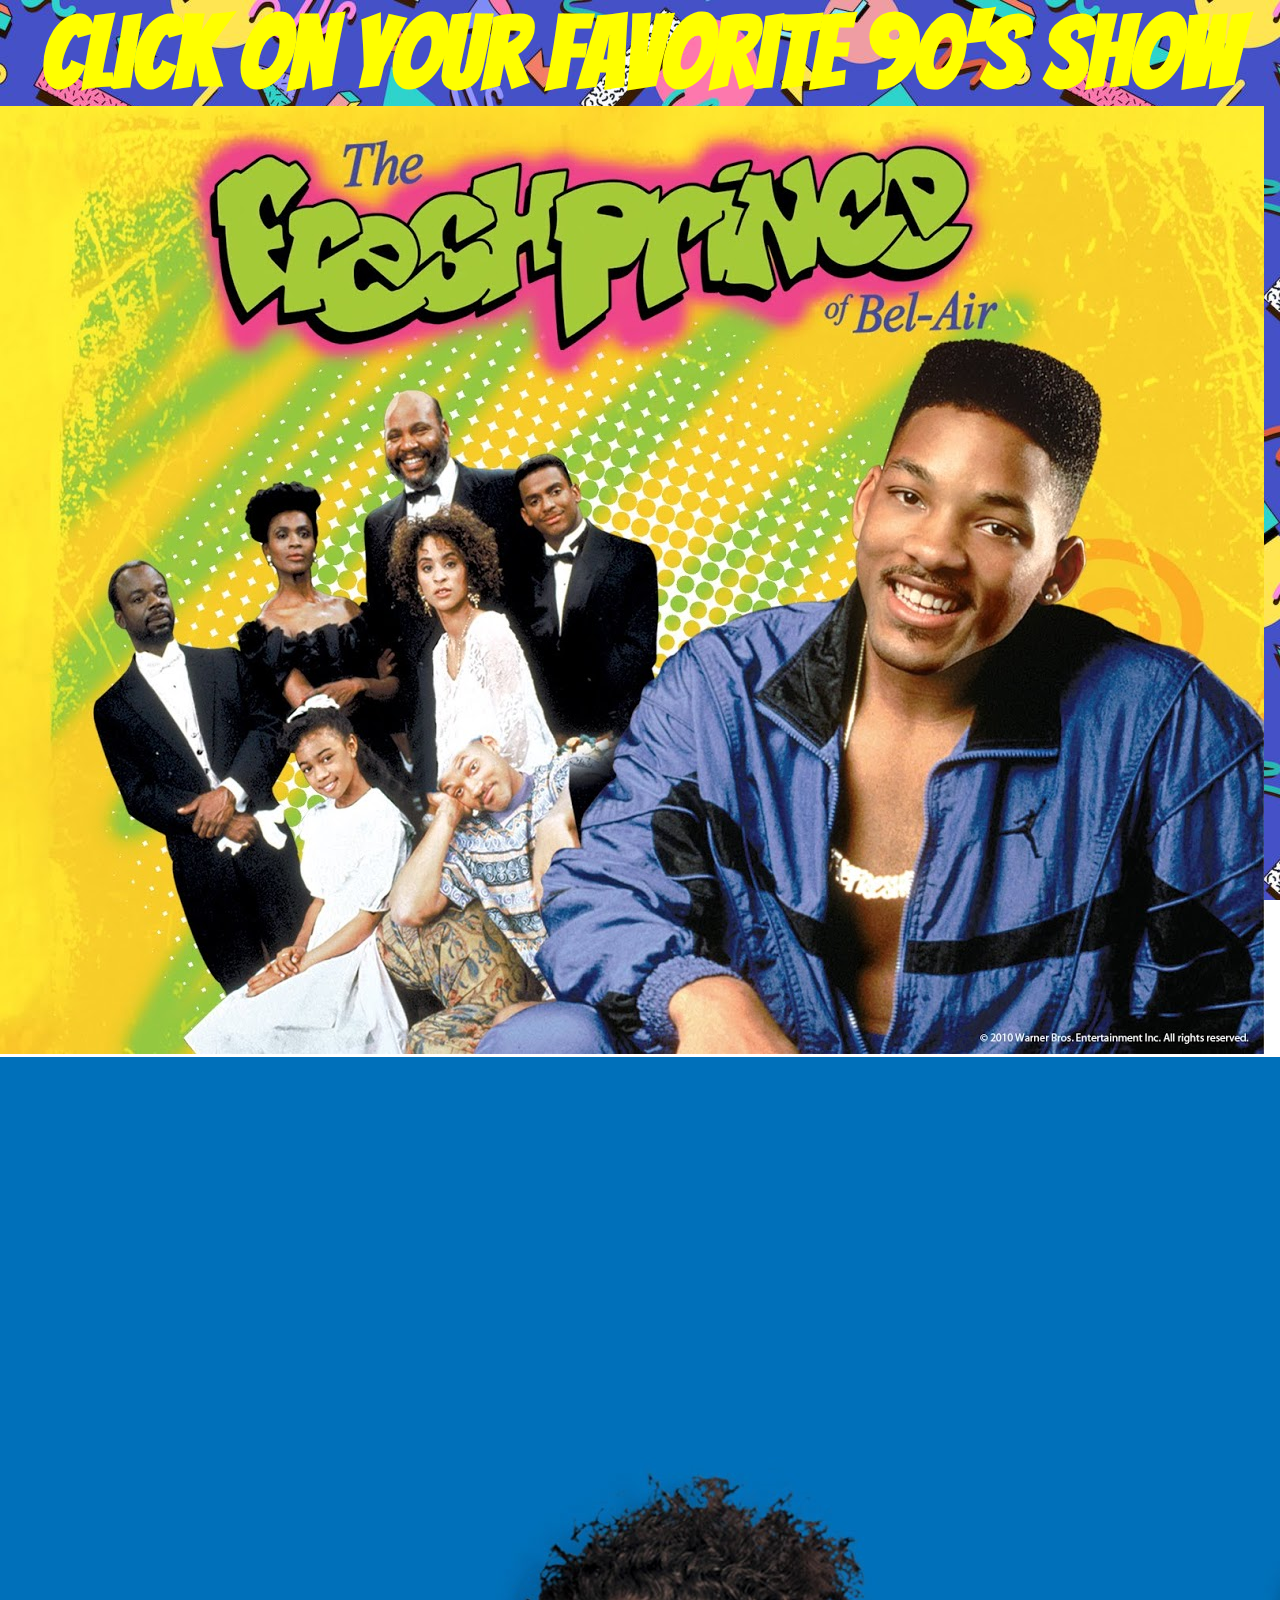
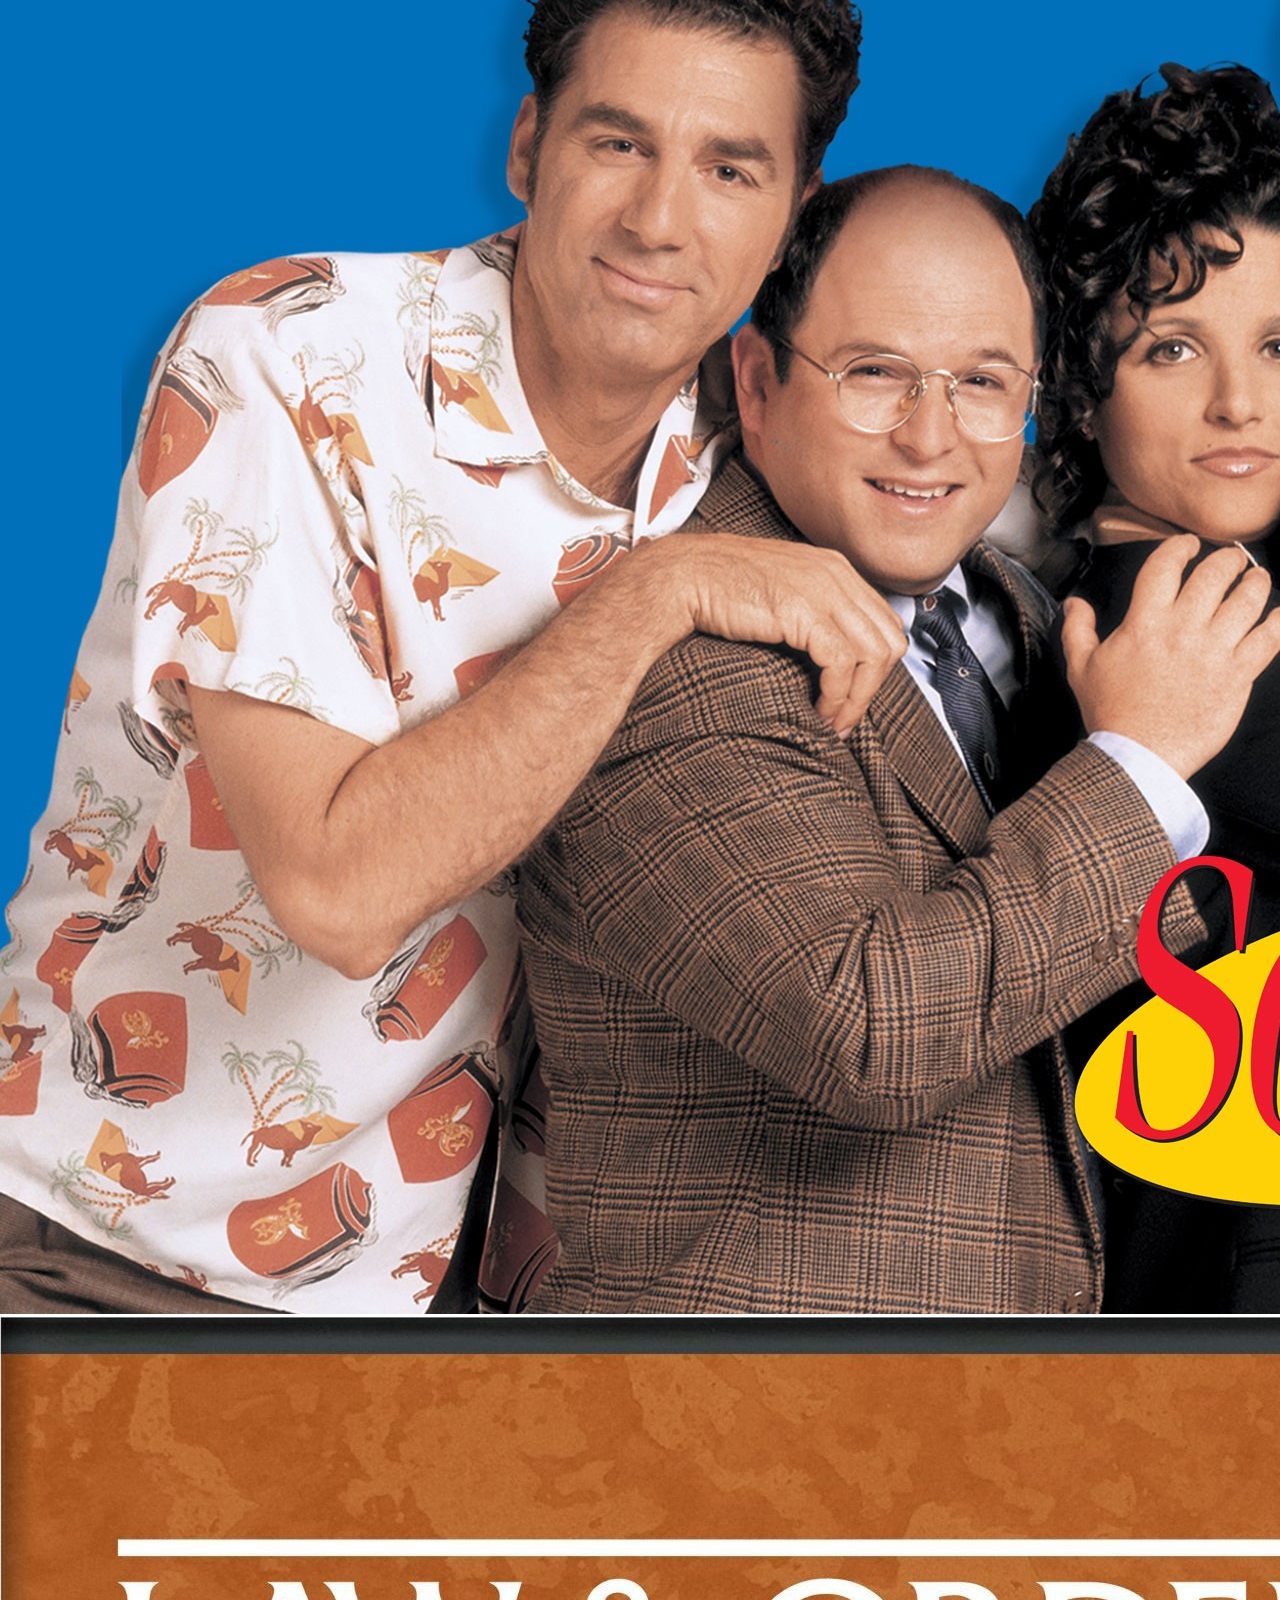
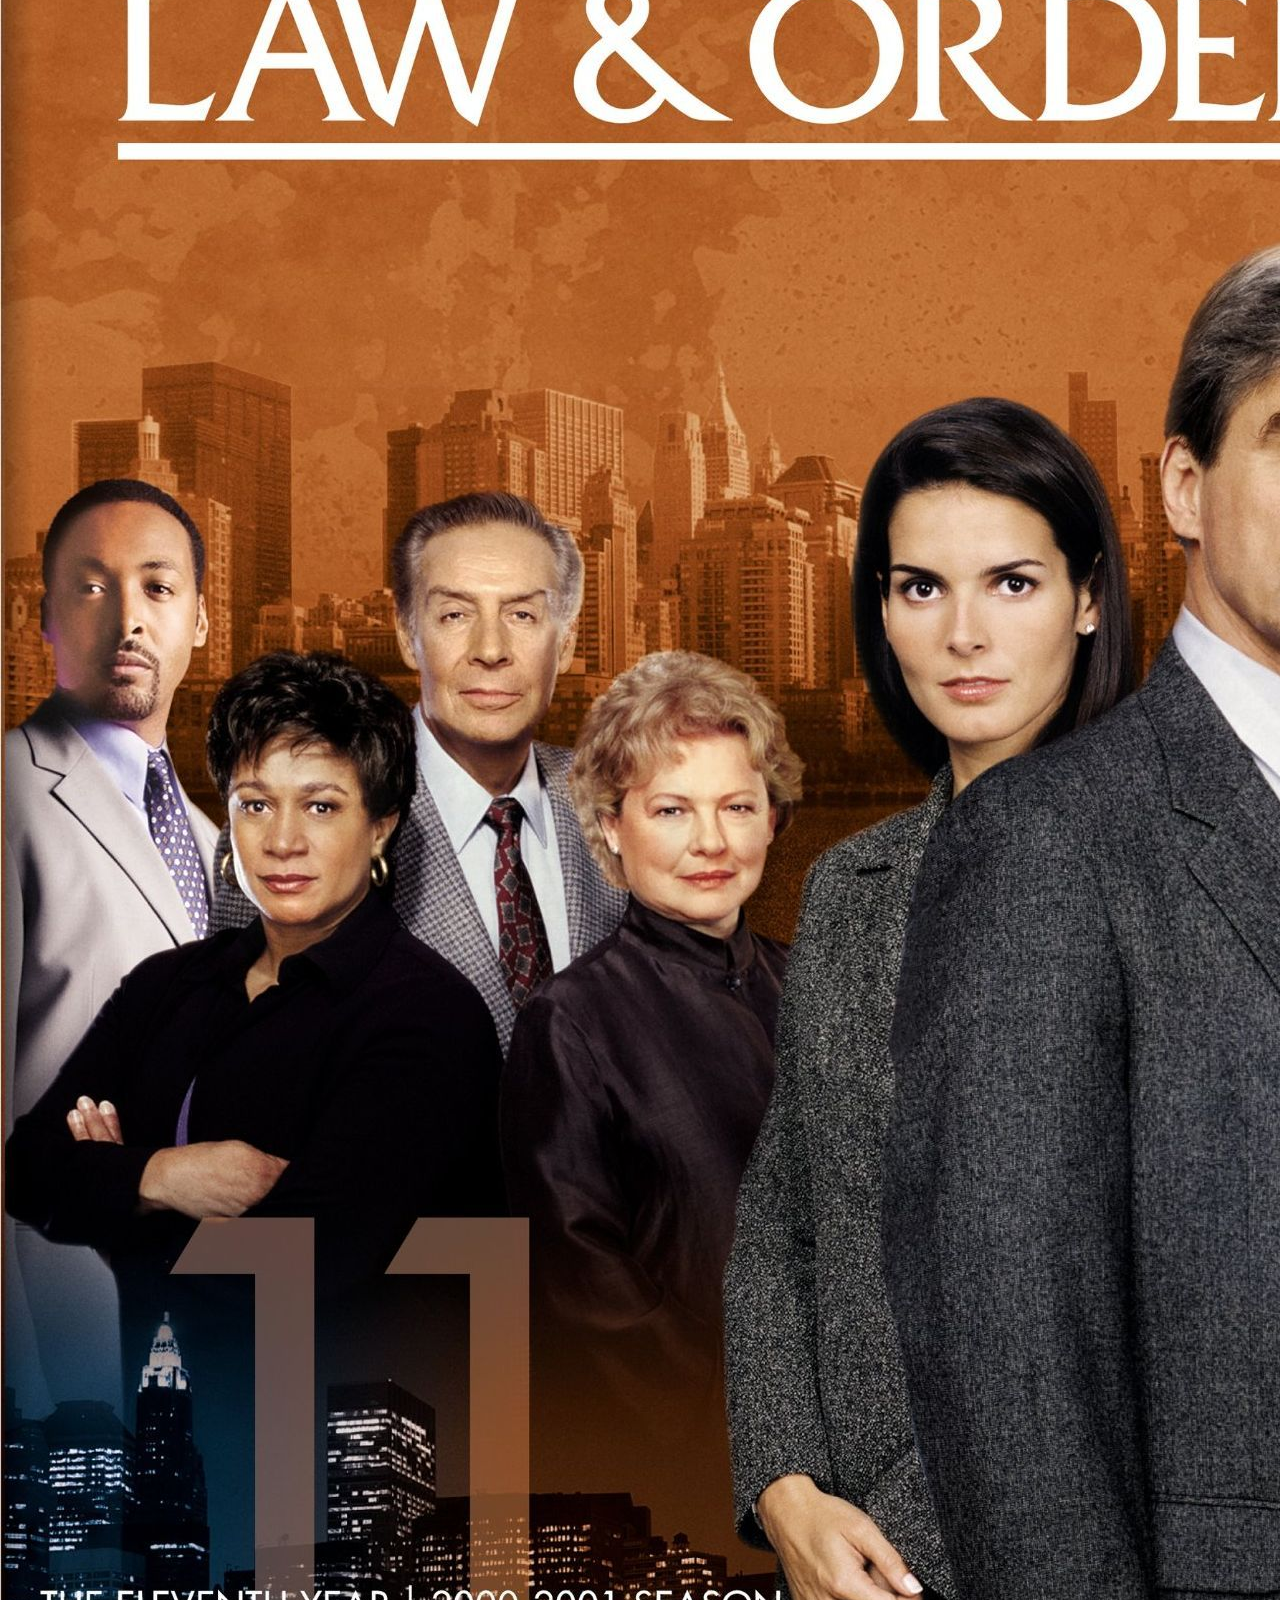
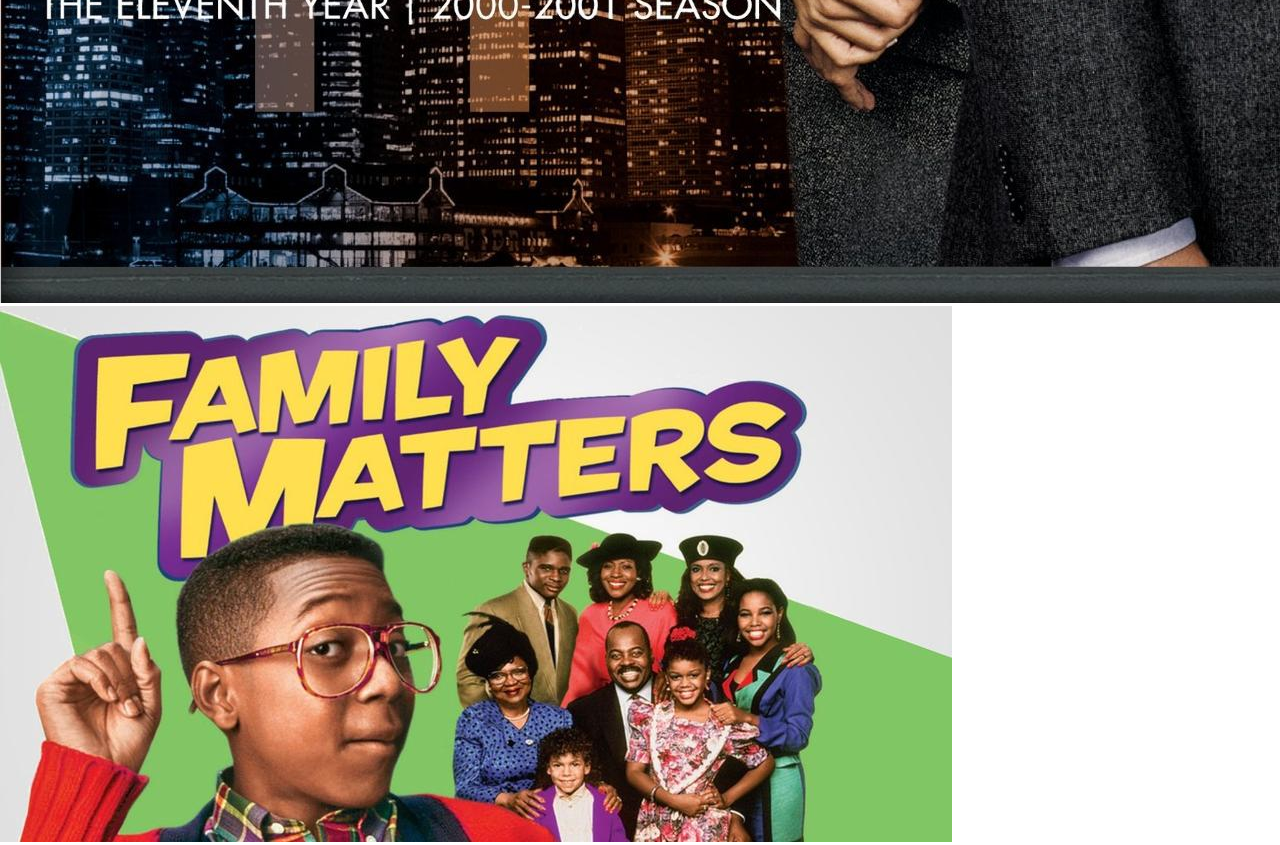
<file: index.html>
<!DOCTYPE html>
<html lang="en">
<head>
    <meta charset="UTF-8">
    <link rel="stylesheet" href="style.css">
    <link href="https://fonts.googleapis.com/css2?family=Bangers&family=Permanent+Marker&display=swap" rel="stylesheet">
    <title>Document</title>
</head>
    <body>
        <main>
            <Div><h1>Click on your favorite 90's show </h1></Div>
            <div class="show-cover" id="prince"> <a href="prince.html"><img src="./images/fresh-prince-of-bel-air-cover.jpg" alt=""></a></div>
            <div class="show-cover" id="seinfeld"> <a href="seinfeld.html"><img src="./images/seinfeld-cover.jpg" alt=""></a></div>
            <div class="show-cover" id="law"> <a href="law.html"><img src="./images/law-and-order-cover.jpg" alt=""></a></div>
            <div class="show-cover" id="family"> <a href="family.html"><img src="./images/family-matters-cover.jpg" alt=""></a></div>
        </main>
    
    </body>
</html>
</file>
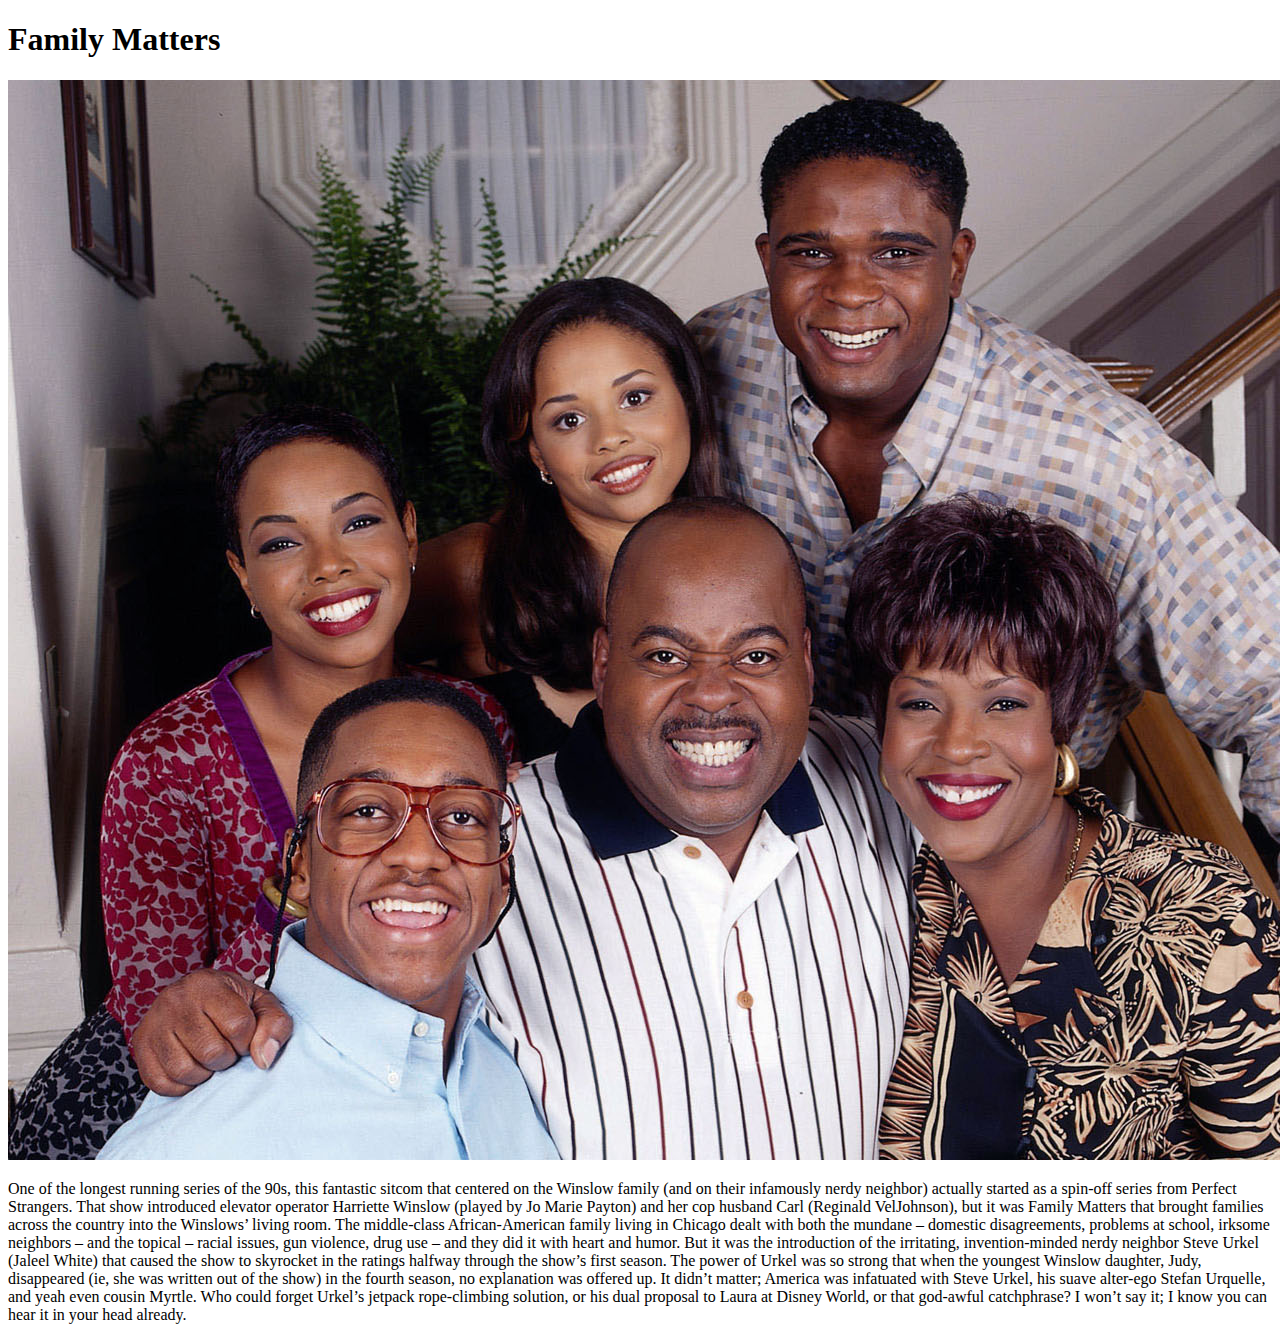
<file: family.html>
<!DOCTYPE html>
<html lang="en">

<head>
    <meta charset="UTF-8">
    <title>Family Matters</title>
</head>

<body>
    <main>
        <h1>Family Matters</h1>
        <div id='picture'><img src="./images/family-matters.jpg" alt="Picture of cast"></div>
        <p>One of the longest running series of the 90s, this fantastic sitcom that centered on the Winslow family (and
            on their infamously nerdy neighbor) actually started as a spin-off series from Perfect Strangers. That show
            introduced elevator operator Harriette Winslow (played by Jo Marie Payton) and her cop husband Carl
            (Reginald VelJohnson), but it was Family Matters that brought families across the country into the Winslows’
            living room. The middle-class African-American family living in Chicago dealt with both the mundane –
            domestic disagreements, problems at school, irksome neighbors – and the topical – racial issues, gun
            violence, drug use – and they did it with heart and humor.
            But it was the introduction of the irritating, invention-minded nerdy neighbor Steve Urkel (Jaleel White)
            that caused the show to skyrocket in the ratings halfway through the show’s first season. The power of Urkel
            was so strong that when the youngest Winslow daughter, Judy, disappeared (ie, she was written out of the
            show) in the fourth season, no explanation was offered up. It didn’t matter; America was infatuated with
            Steve Urkel, his suave alter-ego Stefan Urquelle, and yeah even cousin Myrtle. Who could forget Urkel’s
            jetpack rope-climbing solution, or his dual proposal to Laura at Disney World, or that god-awful
            catchphrase? I won’t say it; I know you can hear it in your head already. </p>
    </main>
</body>

</html>
</file>
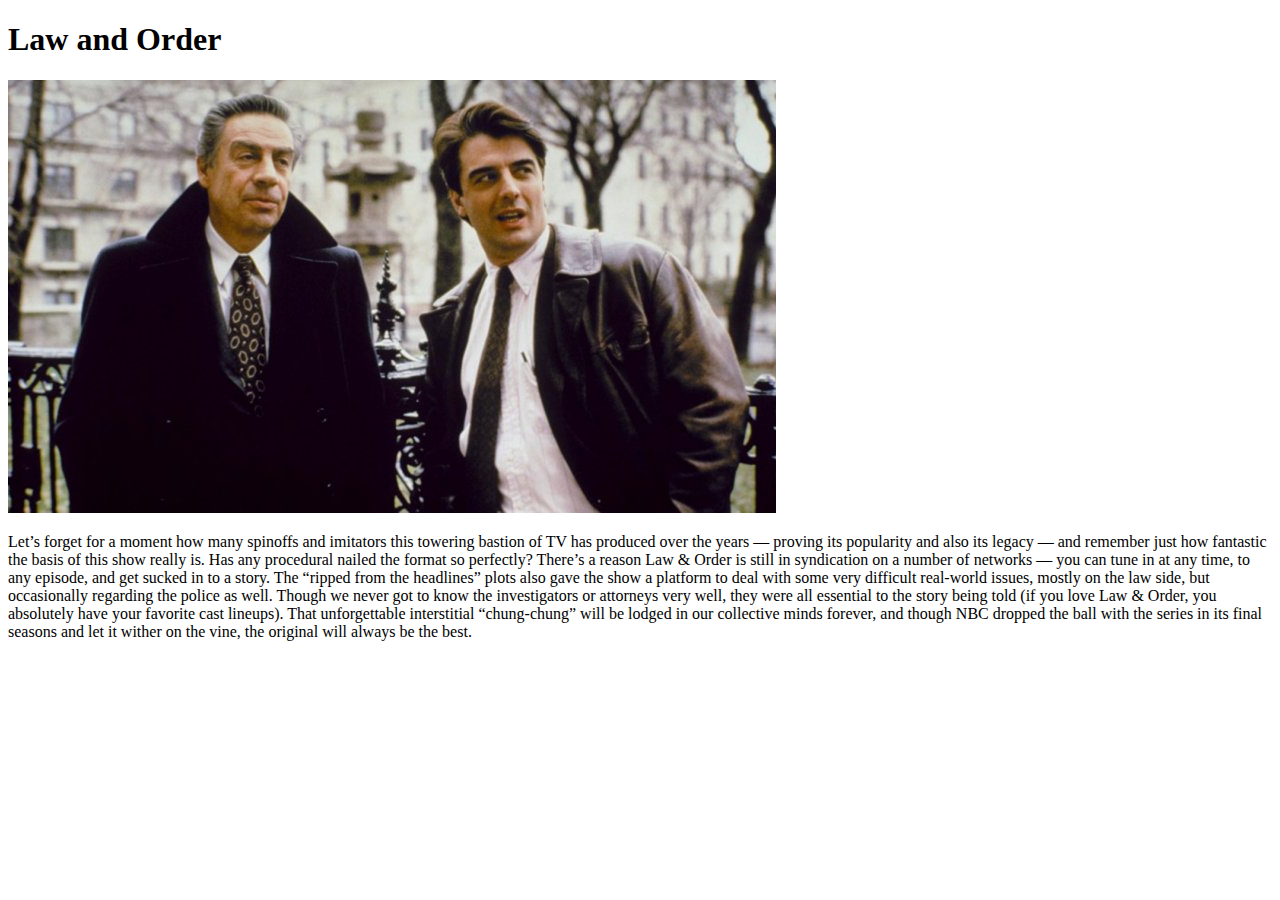
<file: law.html>
<!DOCTYPE html>
<html lang="en">

<head>
    <meta charset="UTF-8">
    <title>Law and Order</title>
</head>

<body>
    <main>
        <h1>Law and Order</h1>
        <div id='picture'><img src="./images/law-and-order.jpg" alt="Picture of cast"></div>
        <p>Let’s forget for a moment how many spinoffs and imitators this towering bastion of TV has produced over the
            years — proving its popularity and also its legacy — and remember just how fantastic the basis of this show
            really is. Has any procedural nailed the format so perfectly? There’s a reason Law & Order is still in
            syndication on a number of networks — you can tune in at any time, to any episode, and get sucked in to a
            story. The “ripped from the headlines” plots also gave the show a platform to deal with some very difficult
            real-world issues, mostly on the law side, but occasionally regarding the police as well.
            Though we never got to know the investigators or attorneys very well, they were all essential to the story
            being told (if you love Law & Order, you absolutely have your favorite cast lineups). That unforgettable
            interstitial “chung-chung” will be lodged in our collective minds forever, and though NBC dropped the ball
            with the series in its final seasons and let it wither on the vine, the original will always be the best. 
</p>
    </main>
</body>

</html>
</file>
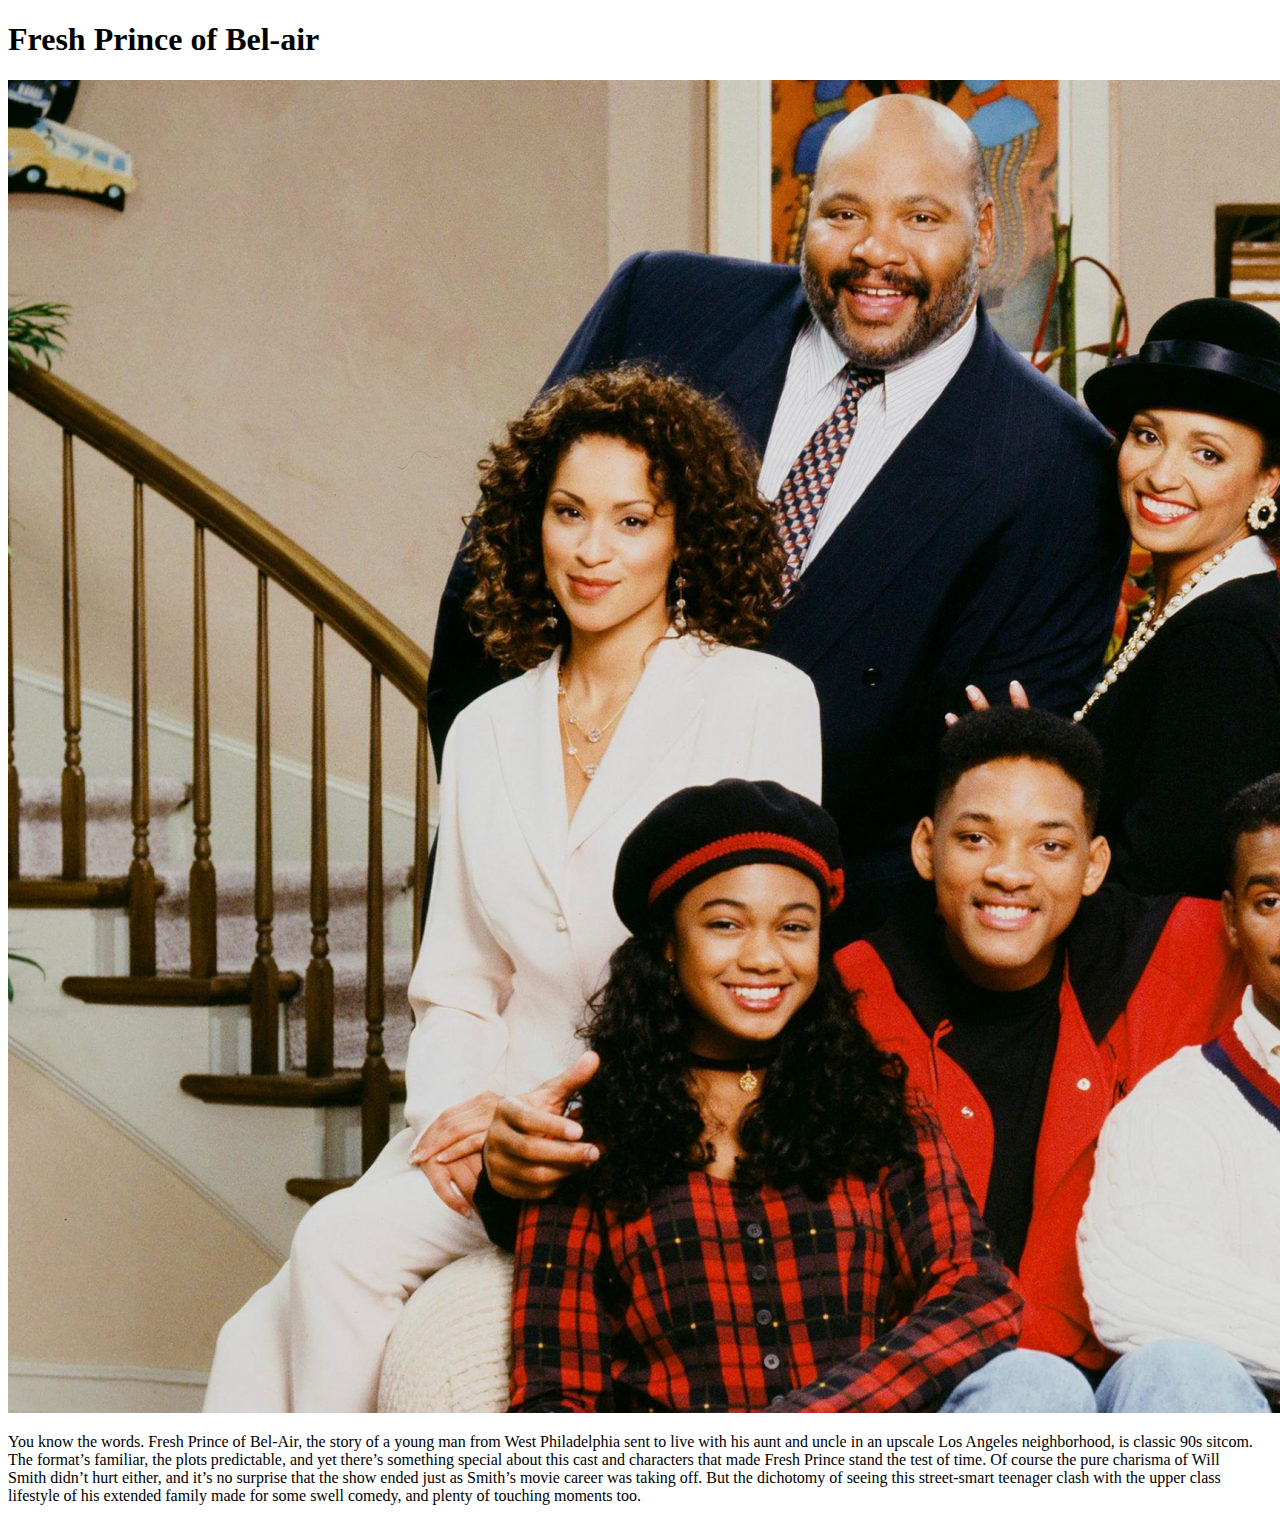
<file: prince.html>
<!DOCTYPE html>
<html lang="en">
<head>
    <meta charset="UTF-8">
    <title>Fresh Prince</title>
</head>
<body>
    <main>
        <h1>Fresh Prince of Bel-air</h1>
        <div id='picture' ><img src="./images/fresh-prince.jpg" alt="Picture of cast"></div>
        <p>You know the words. Fresh Prince of Bel-Air, the story of a young man from West Philadelphia sent to live
            with his aunt and uncle in an upscale Los Angeles neighborhood, is classic 90s sitcom. The format’s
            familiar, the plots predictable, and yet there’s something special about this cast and characters that
            made Fresh Prince stand the test of time. Of course the pure charisma of Will Smith didn’t hurt either, and
            it’s no surprise that the show ended just as Smith’s movie career was taking off. But the dichotomy of
            seeing this street-smart teenager clash with the upper class lifestyle of his extended family made for some
            swell comedy, and plenty of touching moments too. </p>
    </main>
</body>
</html>
</file>
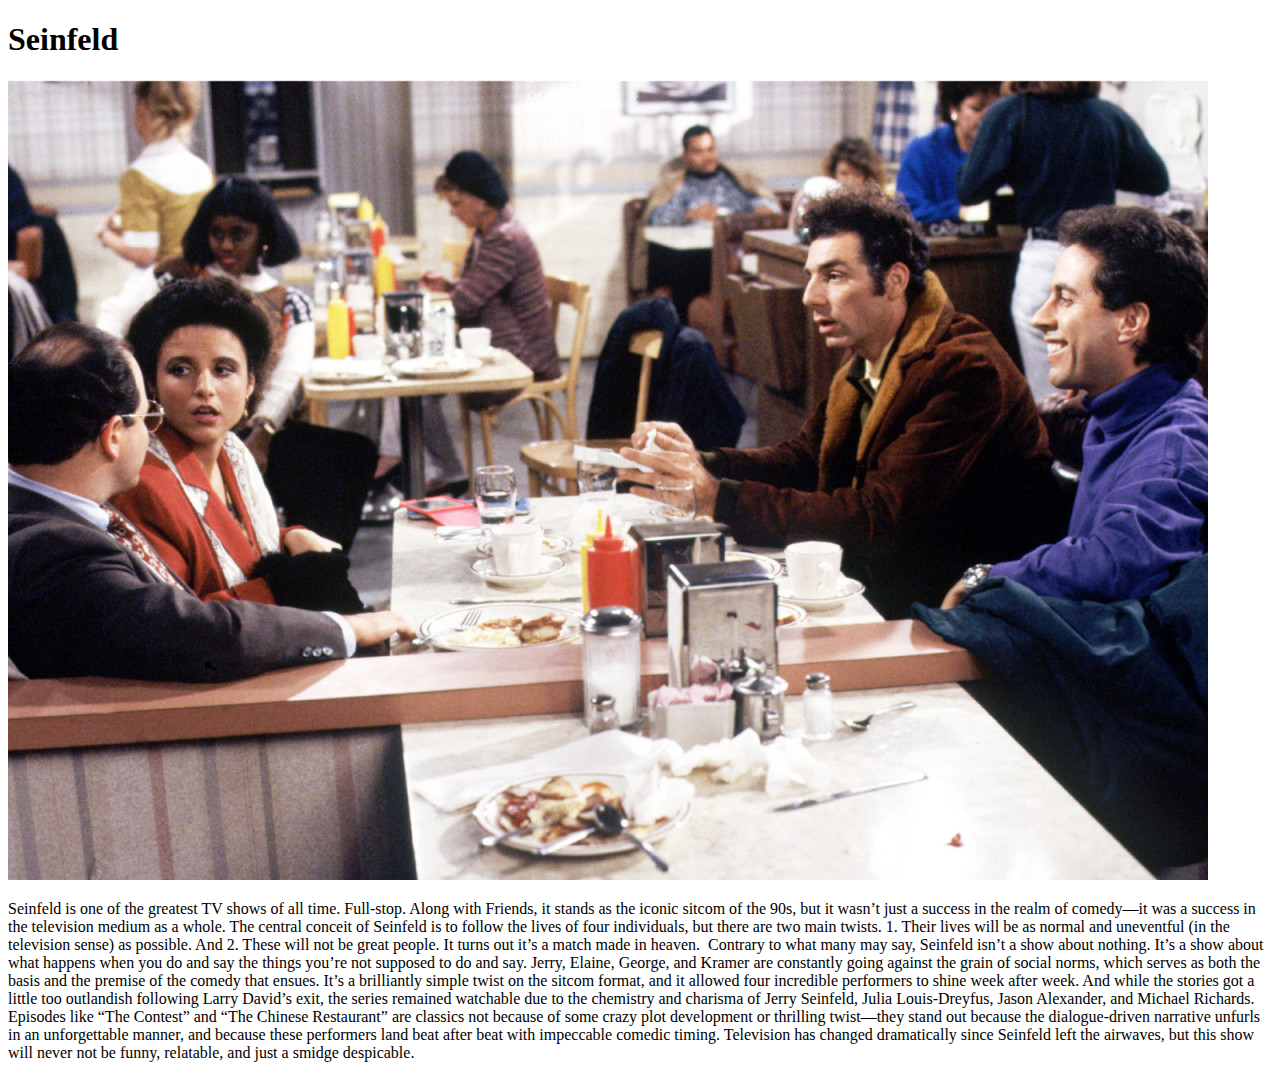
<file: seinfeld.html>
<!DOCTYPE html>
<html lang="en">

<head>
    <meta charset="UTF-8">
    <title>Seinfeld</title>
</head>

<body>
    <main>
        <h1>Seinfeld</h1>
        <div id='picture'><img src="./images/seinfeld.jpg" alt="Picture of cast"></div>
        <p>Seinfeld is one of the greatest TV shows of all time. Full-stop. Along with Friends, it stands as the iconic
            sitcom of the 90s, but it wasn’t just a success in the realm of comedy—it was a success in the television
            medium as a whole. The central conceit of Seinfeld is to follow the lives of four individuals, but there are
            two main twists. 1. Their lives will be as normal and uneventful (in the television sense) as possible. And
            2. These will not be great people. It turns out it’s a match made in heaven. 
            Contrary to what many may say, Seinfeld isn’t a show about nothing. It’s a show about what happens when you
            do and say the things you’re not supposed to do and say. Jerry, Elaine, George, and Kramer are constantly
            going against the grain of social norms, which serves as both the basis and the premise of the comedy that
            ensues. It’s a brilliantly simple twist on the sitcom format, and it allowed four incredible performers to
            shine week after week. And while the stories got a little too outlandish following Larry David’s exit, the
            series remained watchable due to the chemistry and charisma of Jerry Seinfeld, Julia Louis-Dreyfus, Jason
            Alexander, and Michael Richards.
            Episodes like “The Contest” and “The Chinese Restaurant” are classics not because of some crazy plot
            development or thrilling twist—they stand out because the dialogue-driven narrative unfurls in an
            unforgettable manner, and because these performers land beat after beat with impeccable comedic timing.
            Television has changed dramatically since Seinfeld left the airwaves, but this show will never not be funny,
            relatable, and just a smidge despicable. </p>
    </main>
</body>

</html>
</file>
<file: style.css>
*{
    margin: 0;
    padding: 0;
    box-sizing: border-box;
    font-family: 'Bangers',
    cursive;
    /* font-family: 'Permanent Marker',
    cursive; */
}

main{
    background-image: url("./images/bg.jpg");
    position: absolute;
    width: 100%;
    height: 100%;
}

h1{
    font-size: 100px;
    text-align: center;
    color: yellow;
    
}
</file>
